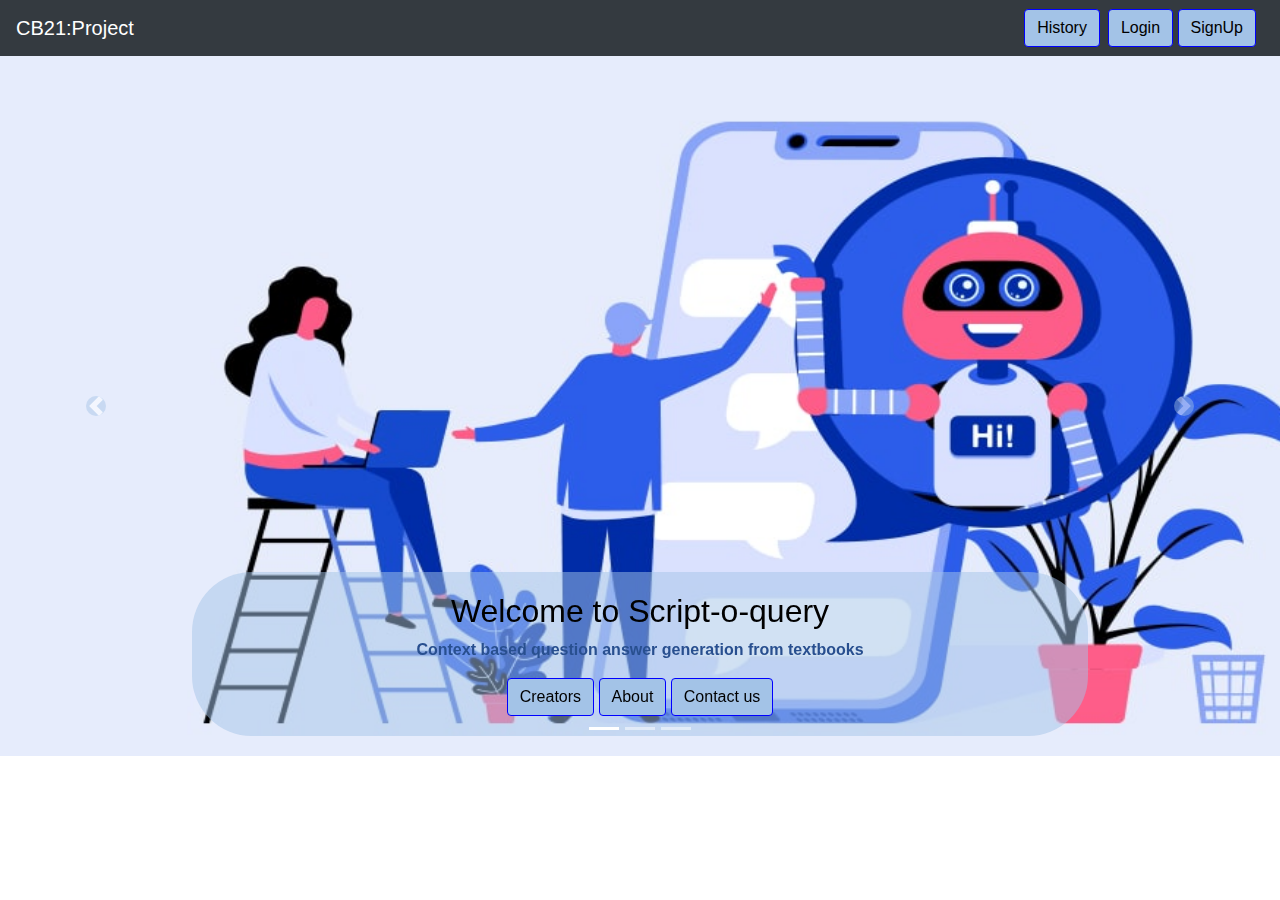
<file: templates/index.html>
<!doctype html>
<html lang="en">

<head>
    <!-- Required meta tags -->
    <meta charset="utf-8">
    <meta name="viewport" content="width=device-width, initial-scale=1, shrink-to-fit=no">
    <meta name="description" content="Welcome to iCoder. A blog for coding enthusiasts">
    
    <!-- Bootstrap CSS -->
    <link rel="stylesheet" href="https://stackpath.bootstrapcdn.com/bootstrap/4.4.1/css/bootstrap.min.css"
        integrity="sha384-Vkoo8x4CGsO3+Hhxv8T/Q5PaXtkKtu6ug5TOeNV6gBiFeWPGFN9MuhOf23Q9Ifjh" crossorigin="anonymous">
        <style>
            .carousel-caption 
            {
                background-color: rgb(163, 195, 231,0.5);
                border-radius: 60px;
            }
            .btn
            {
                color: black;
                border-color: blue;
                background-color: rgb(163, 195, 231);
            }
            .navbar-item
            {
                padding: 200px;
            }
            .carousel-control-prev-icon{
                border-radius:30px;
                background-color: rgb(163, 195, 231,0.9);
            }
            .carousel-control-next-icon{
                border-radius:30px;
                background-color: rgb(163, 195, 231,0.9);
            }
        </style>

    <title>CB21:Project</title>
</head>
<body>
    <nav class="navbar navbar-expand-lg navbar-dark bg-dark">
        <a class="navbar-brand" href="#">CB21:Project</a>
        <button class="navbar-toggler" type="button" data-toggle="collapse" data-target="#navbarSupportedContent"
            aria-controls="navbarSupportedContent" aria-expanded="false" aria-label="Toggle navigation">
            <span class="navbar-toggler-icon"></span>
        </button>

        <div class="collapse navbar-collapse" id="navbarSupportedContent">
            <ul class="navbar-nav mr-auto">
                
            </ul>
            <form class="form-inline my-2 my-lg-0">
                <!--<input class="form-control mr-sm-2" type="search" placeholder="Search" aria-label="Search">-->
                <button class="btn btn-outline-light my-2 my-sm-0" type="submit">History</button>
            </form>
            <div class="mx-2">
                <a href="login.html"><button class="btn btn-danger" data-toggle="modal" data-target="#loginModal">Login</button></a>
                <a href="signup.html"><button class="btn btn-danger" data-toggle="modal" data-target="#signupModal">SignUp</button></a>
            </div>
        </div>
    </nav>
    <div id="carouselExampleCaptions" class="carousel slide carousel-fade" data-ride="carousel">
        <ol class="carousel-indicators">
            <li data-target="#carouselExampleCaptions" data-slide-to="0" class="active"></li>
            <li data-target="#carouselExampleCaptions" data-slide-to="1"></li>
            <li data-target="#carouselExampleCaptions" data-slide-to="2"></li>
        </ol>
        <div class="carousel-inner" width="1300px">
            <div class="carousel-item active">
                <img src="../static/bott.jpg" height= "700px" width="1500px">
                <div class="carousel-caption">
                    <h2 style="color: black;">Welcome to Script-o-query</h2>
                    <p style="color: #284F8F"><b>Context based question answer generation from textbooks</b></p>
                    <a href="teamspage.html"><button class="btn btn-primary">Creators</button></a>
                    <a href="about.html"><button class="btn btn-primary">About</button></a>
                    <a href="contact.html"><button class="btn btn-primary">Contact us</button></a>
                </div>
            </div>
            <div class="carousel-item">
                <img class="rounded mx-auto d-block" src="../static/mcq.webp" height= "700px" width="1200px" margin-left="20px">
                <div class="carousel-caption d-none d-md-block">
                    <h2 style="color: black;">Multiple choice questions generation</h2>
                    <p style="color: #284F8F"><b>Huhh..guessing time</b></p>
                    
                    <button class="btn btn-primary">A, B, C or D</button>
                    
                </div>
            </div>
            <div class="carousel-item">
                <img class="rounded mx-auto d-block" src="../static/qna1.jpg" height= "700px" width="1200px">
                <div class="carousel-caption d-none d-md-block">
                    <h2 style="color: rgb(3, 3, 51);">Upload content</h2>
                    <p style="color: #284F8F"><b>Generate long/short answers in seconds</b></p>
                    
                    <button class="btn btn-primary">From Textbooks</button>
                    <button class="btn btn-primary">From PPTs</button>
                    
                </div>
            </div>
           <!-- <div class="carousel-item">
                <img src="../static/history.png" class="d-block w-100" alt="...">
                <div class="carousel-caption d-none d-md-block">
                    <h2 style="color: brown;">User History</h2>
                    <p>Track of QnA generated by user</p>
                    <button class="btn btn-primary">Coming soon</button>
                </div>
            </div>
        </div> -->
        <a class="carousel-control-prev" href="#carouselExampleCaptions" role="button" data-slide="prev">
            <span class="carousel-control-prev-icon" aria-hidden="true"></span>
            <span class="sr-only">Previous</span>
        </a>
        <a class="carousel-control-next" href="#carouselExampleCaptions" role="button" data-slide="next">
            <span class="carousel-control-next-icon" aria-hidden="true"></span>
            <span class="sr-only">Next</span>
        </a>
    </div>
    <script src="https://code.jquery.com/jquery-3.4.1.slim.min.js" integrity="sha384-J6qa4849blE2+poT4WnyKhv5vZF5SrPo0iEjwBvKU7imGFAV0wwj1yYfoRSJoZ+n"
    crossorigin="anonymous"></script>
    <script src="https://cdn.jsdelivr.net/npm/popper.js@1.16.0/dist/umd/popper.min.js"
    integrity="sha384-Q6E9RHvbIyZFJoft+2mJbHaEWldlvI9IOYy5n3zV9zzTtmI3UksdQRVvoxMfooAo"
    crossorigin="anonymous"></script>
    <script src="https://stackpath.bootstrapcdn.com/bootstrap/4.4.1/js/bootstrap.min.js"
    integrity="sha384-wfSDF2E50Y2D1uUdj0O3uMBJnjuUD4Ih7YwaYd1iqfktj0Uod8GCExl3Og8ifwB6"
    crossorigin="anonymous"></script>
</body>

</html>
</file>
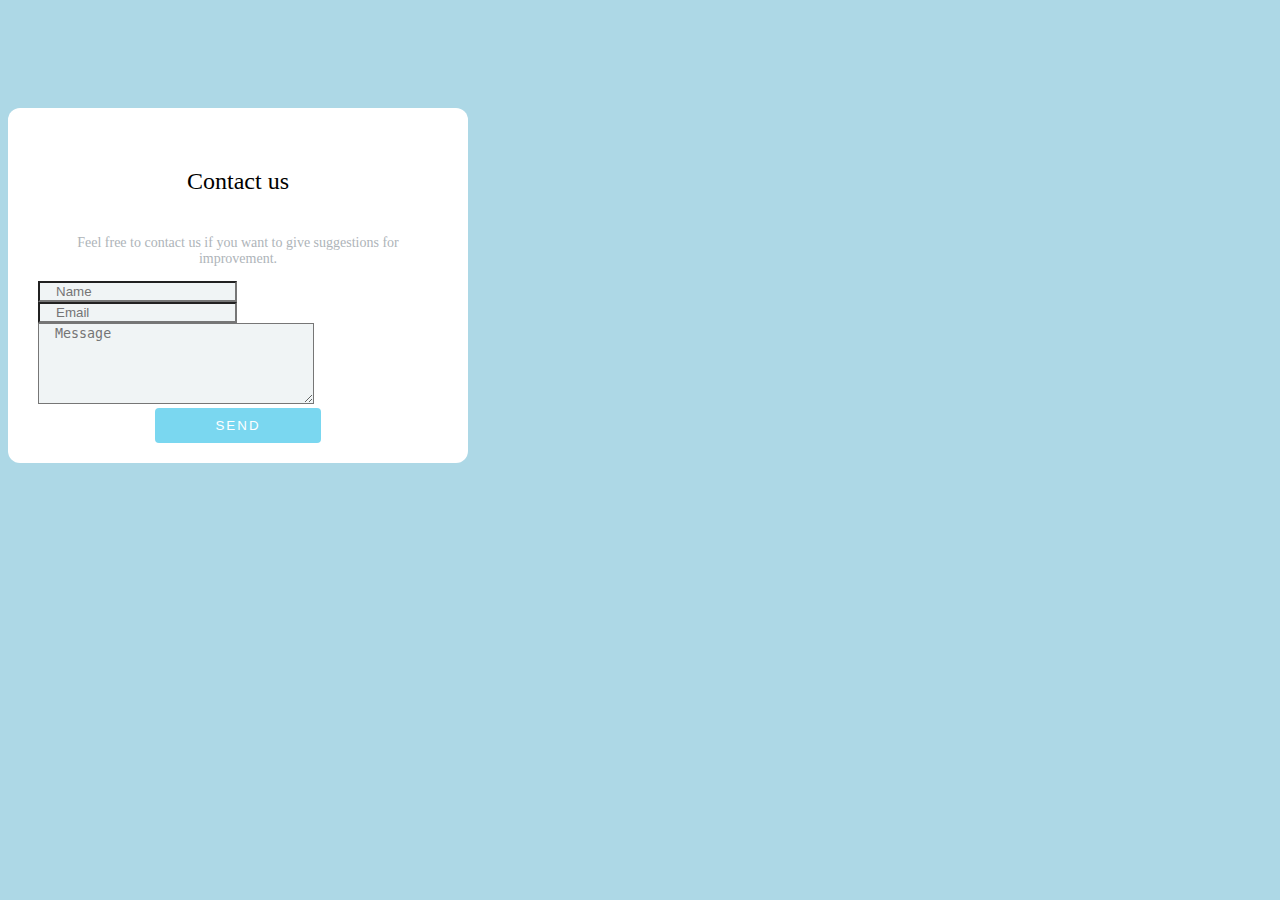
<file: templates/contact.html>
<!DOCTYPE html>
<html lang="en">
<head>
    <meta charset="UTF-8">
    <meta http-equiv="X-UA-Compatible" content="IE=edge">
    <meta name="viewport" content="width=device-width, initial-scale=1.0">
    <link href="https://cdn.jsdelivr.net/npm/bootstrap@5.1.3/dist/css/bootstrap.min.css" rel="stylesheet" integrity="sha384-1BmE4kWBq78iYhFldvKuhfTAU6auU8tT94WrHftjDbrCEXSU1oBoqyl2QvZ6jIW3" crossorigin="anonymous">
    <link rel="stylesheet" href="../static/contact_style.css">
    <title>Contact Us</title>
</head>
<body>
    <div>
        <div class="contact-form-wrapper d-flex justify-content-center">
          <form action="#" class="contact-form">
            <h5 class="title">Contact us</h5>
            <p class="description">Feel free to contact us if you want to give suggestions for improvement.
            </p>
            <div>
              <input type="text" class="form-control rounded border-white mb-3 form-input" id="name" placeholder="Name" required>
            </div>
            <div>
              <input type="email" class="form-control rounded border-white mb-3 form-input" placeholder="Email" required>
            </div>
            <div>
              <textarea id="message" class="form-control rounded border-white mb-3 form-text-area" rows="5" cols="30" placeholder="Message" required></textarea>
            </div>
            <div class="submit-button-wrapper">
              <input type="submit" value="Send">
            </div>
          </form>
        </div>
      </div>
</body>
</html>
</file>
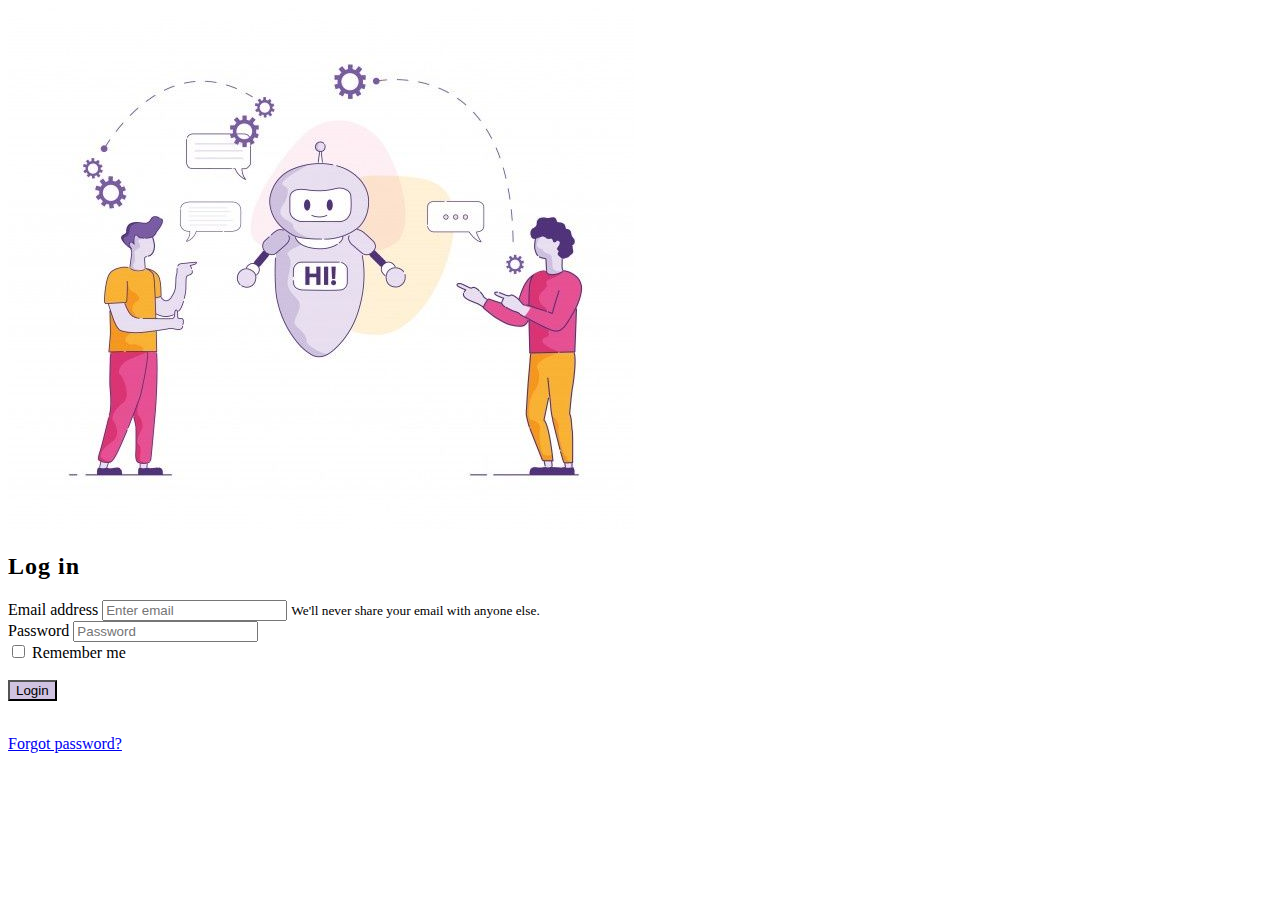
<file: templates/login.html>
<!DOCTYPE html>
<html lang="en">
<head>
    <meta charset="UTF-8">
    <meta http-equiv="X-UA-Compatible" content="IE=edge">
    <meta name="viewport" content="width=device-width, initial-scale=1.0">
    <title>Login</title>
    <!-- CSS only -->
<link href="https://cdn.jsdelivr.net/npm/bootstrap@5.1.3/dist/css/bootstrap.min.css" rel="stylesheet" integrity="sha384-1BmE4kWBq78iYhFldvKuhfTAU6auU8tT94WrHftjDbrCEXSU1oBoqyl2QvZ6jIW3" crossorigin="anonymous">
</head>
<body>
    <section class="vh-100">
        <div class="container py-5 h-100">
          <div class="row d-flex align-items-center justify-content-center h-100">
            <div class="col-md-8 col-lg-7 col-xl-6">
              <img src="../static/login.jpeg"  class="img-fluid" alt="Phone image">
            </div>
            <div class="col-md-7 col-lg-5 col-xl-5 offset-xl-1">
                <form style="width: auto">

                    <h2 style="letter-spacing: 1px;">Log in</h2>
                    <div class="form-outline mb-4">
                        <label for="exampleInputEmail1" class=" col-form-label col-form-label-lg">Email address</label>
                        <input type="email" class="form-control form-control-lg" id="exampleInputEmail1" aria-describedby="emailHelp" placeholder="Enter email">
                        <small id="emailHelp" class="form-text text-muted">We'll never share your email with anyone else.</small>
                      </div>
                      <div class="form-outline mb-4">
                        <label for="exampleInputPassword1" class="col-form-label col-form-label-lg">Password</label>
                        <input type="password" class="form-control form-control-lg" id="exampleInputPassword1" placeholder="Password">
                      </div>
                      <div class="form-check">
                        <input type="checkbox" class="form-check-input" id="exampleCheck1">
                        <label class="form-check-label" for="exampleCheck1">Remember me</label>
                      </div>
                      <br>
                      <button type="submit" class="btn btn-lg btn-block" style="background-color: #d0c3e1!important;">Login</button>
                     <br> <br>
                     <p class="medium mb-4 pb-lg-2"><a class="text-muted" href="#!" >Forgot password?</a></p>
                  </form>
            </div>
          </div>
        </div>
      </section>

</body>
</html>
</file>
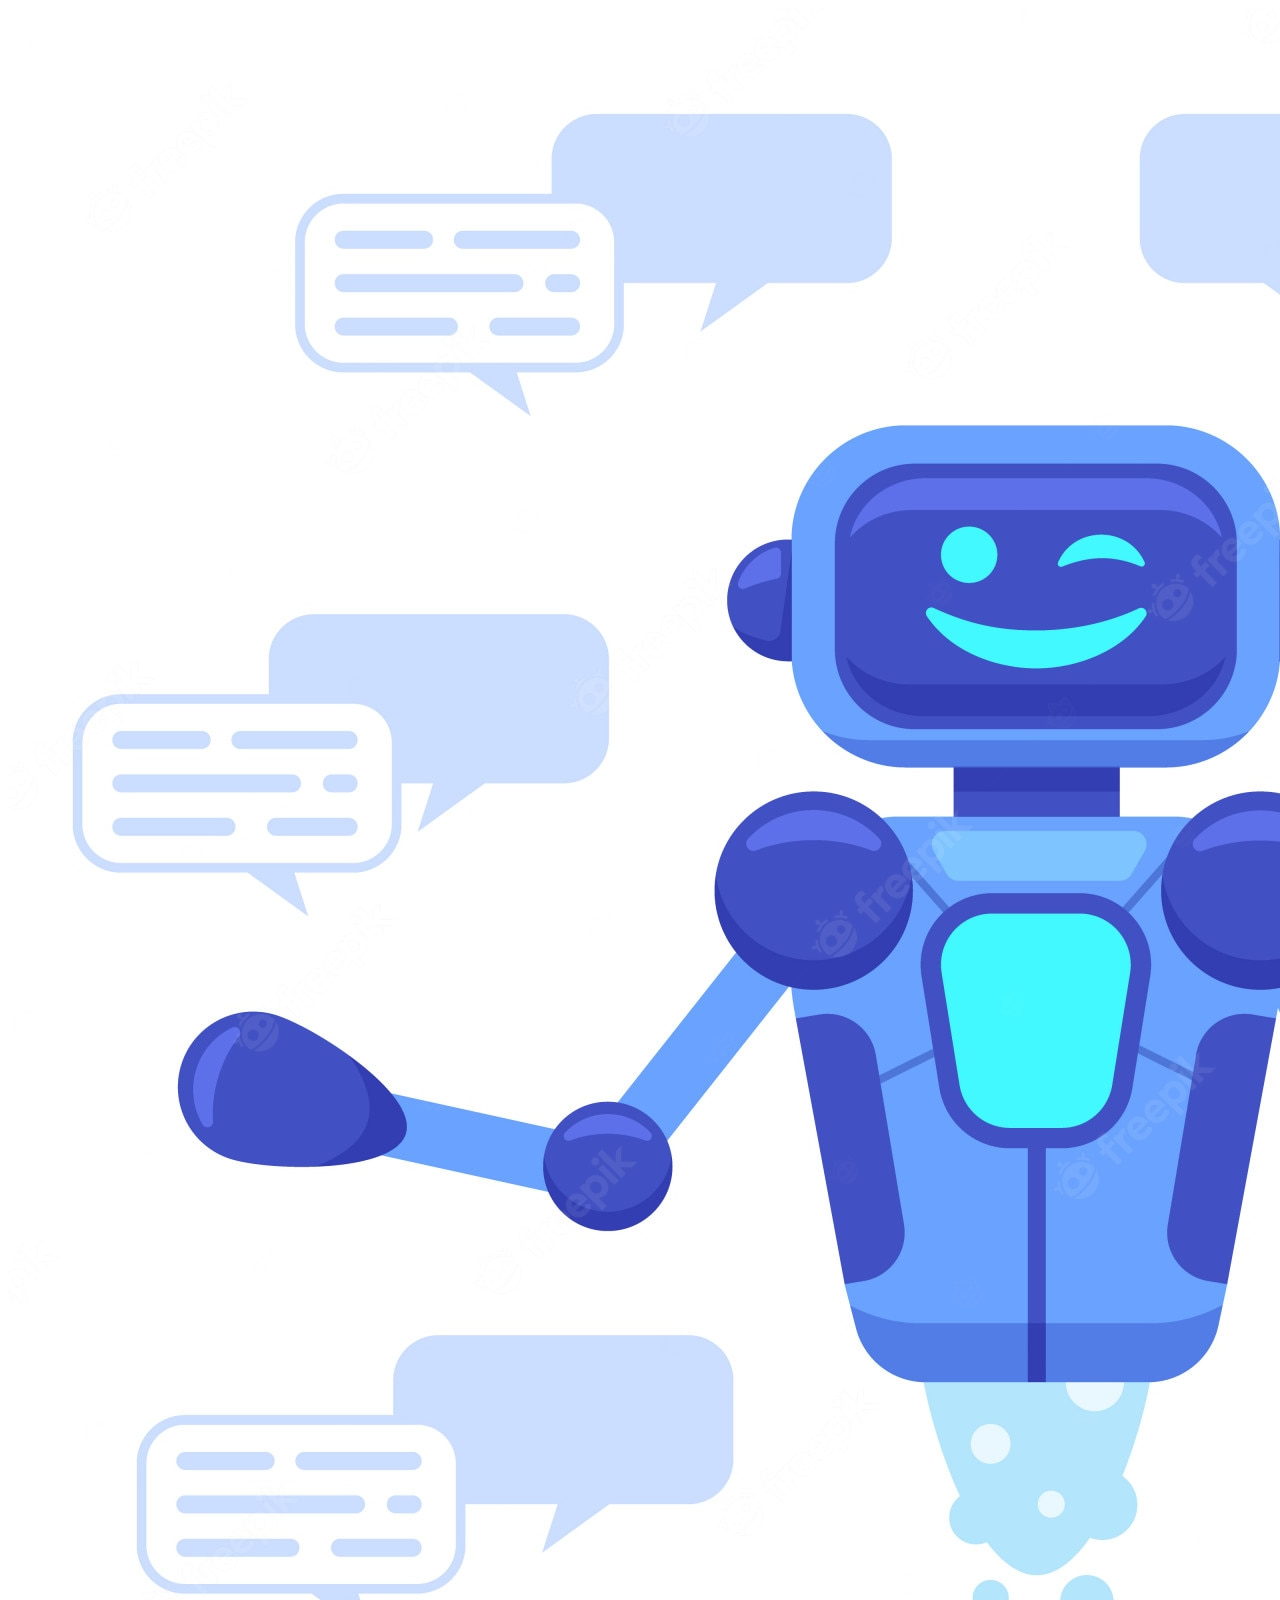
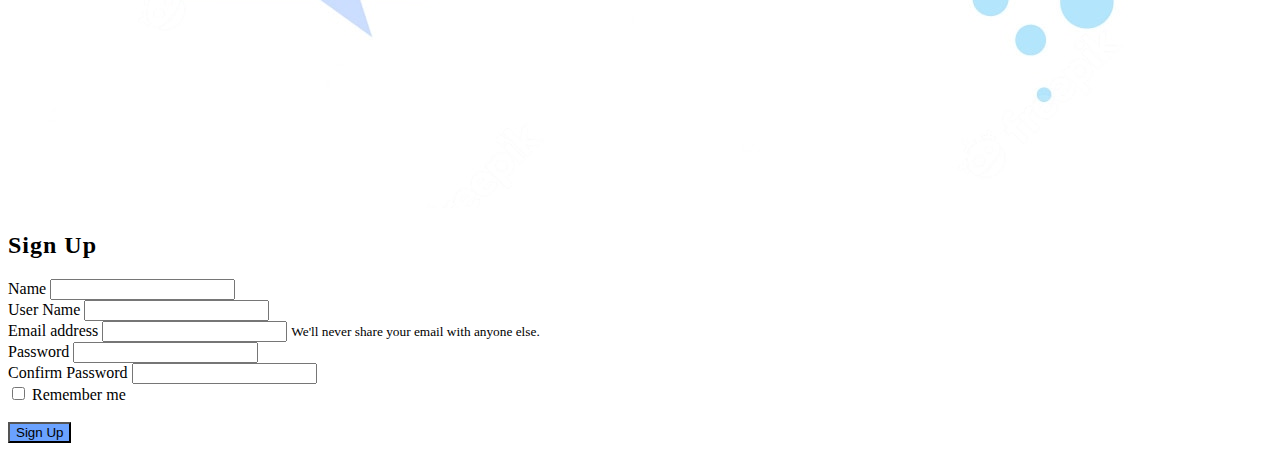
<file: templates/signup.html>
<!DOCTYPE html>
<html lang="en">
<head>
    <meta charset="UTF-8">
    <meta http-equiv="X-UA-Compatible" content="IE=edge">
    <meta name="viewport" content="width=device-width, initial-scale=1.0">
    <title>Sign In</title>
    <!-- CSS only -->
<link href="https://cdn.jsdelivr.net/npm/bootstrap@5.1.3/dist/css/bootstrap.min.css" rel="stylesheet" integrity="sha384-1BmE4kWBq78iYhFldvKuhfTAU6auU8tT94WrHftjDbrCEXSU1oBoqyl2QvZ6jIW3" crossorigin="anonymous">
</head>
<body>
    <section class="vh-100">
        <div class="container py-5 h-100">
          <div class="row d-flex align-items-center justify-content-center h-100">
            <div class="col-md-8 col-lg-7 col-xl-6">
              <img src="../static/signin.jpeg"  class="img-fluid" alt="Phone image">
            </div>
            <div class="col-md-7 col-lg-5 col-xl-5 offset-xl-1">
                <form style="width: auto">

                    <h2 style="letter-spacing: 1px;">Sign Up</h2>
                    <div class="form-outline mb-4">
                        <label for="exampleInputPassword1" class="col-form-label col-form-label-lg">Name</label>
                        <input class="form-control form-control-lg" id="exampleInputPassword1" placeholder="">
                      </div>
                      <div class="form-outline mb-4">
                        <label for="exampleInputPassword1" class="col-form-label col-form-label-lg">User Name</label>
                        <input class="form-control form-control-lg" id="exampleInputPassword1" placeholder="">
                      </div>
                    <div class="form-outline mb-4">
                        <label for="exampleInputEmail1" class=" col-form-label col-form-label-lg">Email address</label>
                        <input type="email" class="form-control form-control-lg" id="exampleInputEmail1" aria-describedby="emailHelp" placeholder="">
                        <small id="emailHelp" class="form-text text-muted">We'll never share your email with anyone else.</small>
                      </div>
                      <div class="form-outline mb-4">
                        <label for="exampleInputPassword1" class="col-form-label col-form-label-lg">Password</label>
                        <input type="password" class="form-control form-control-lg" id="exampleInputPassword1" placeholder="">
                      </div>
                      <div class="form-outline mb-4">
                        <label for="exampleInputPassword1" class="col-form-label col-form-label-lg">Confirm Password</label>
                        <input type="password" class="form-control form-control-lg" id="exampleInputPassword1" placeholder="">
                      </div>
                      <div class="form-check">
                        <input type="checkbox" class="form-check-input" id="exampleCheck1">
                        <label class="form-check-label" for="exampleCheck1">Remember me</label>
                      </div>
                      <br>
                      <button type="submit" class="btn btn-lg btn-block" style="background-color: #6aa2ff!important;">Sign Up</button>
                     <br> <br>
                  </form>
            </div>
          </div>
        </div>
      </section>

</body>
</html>
</file>
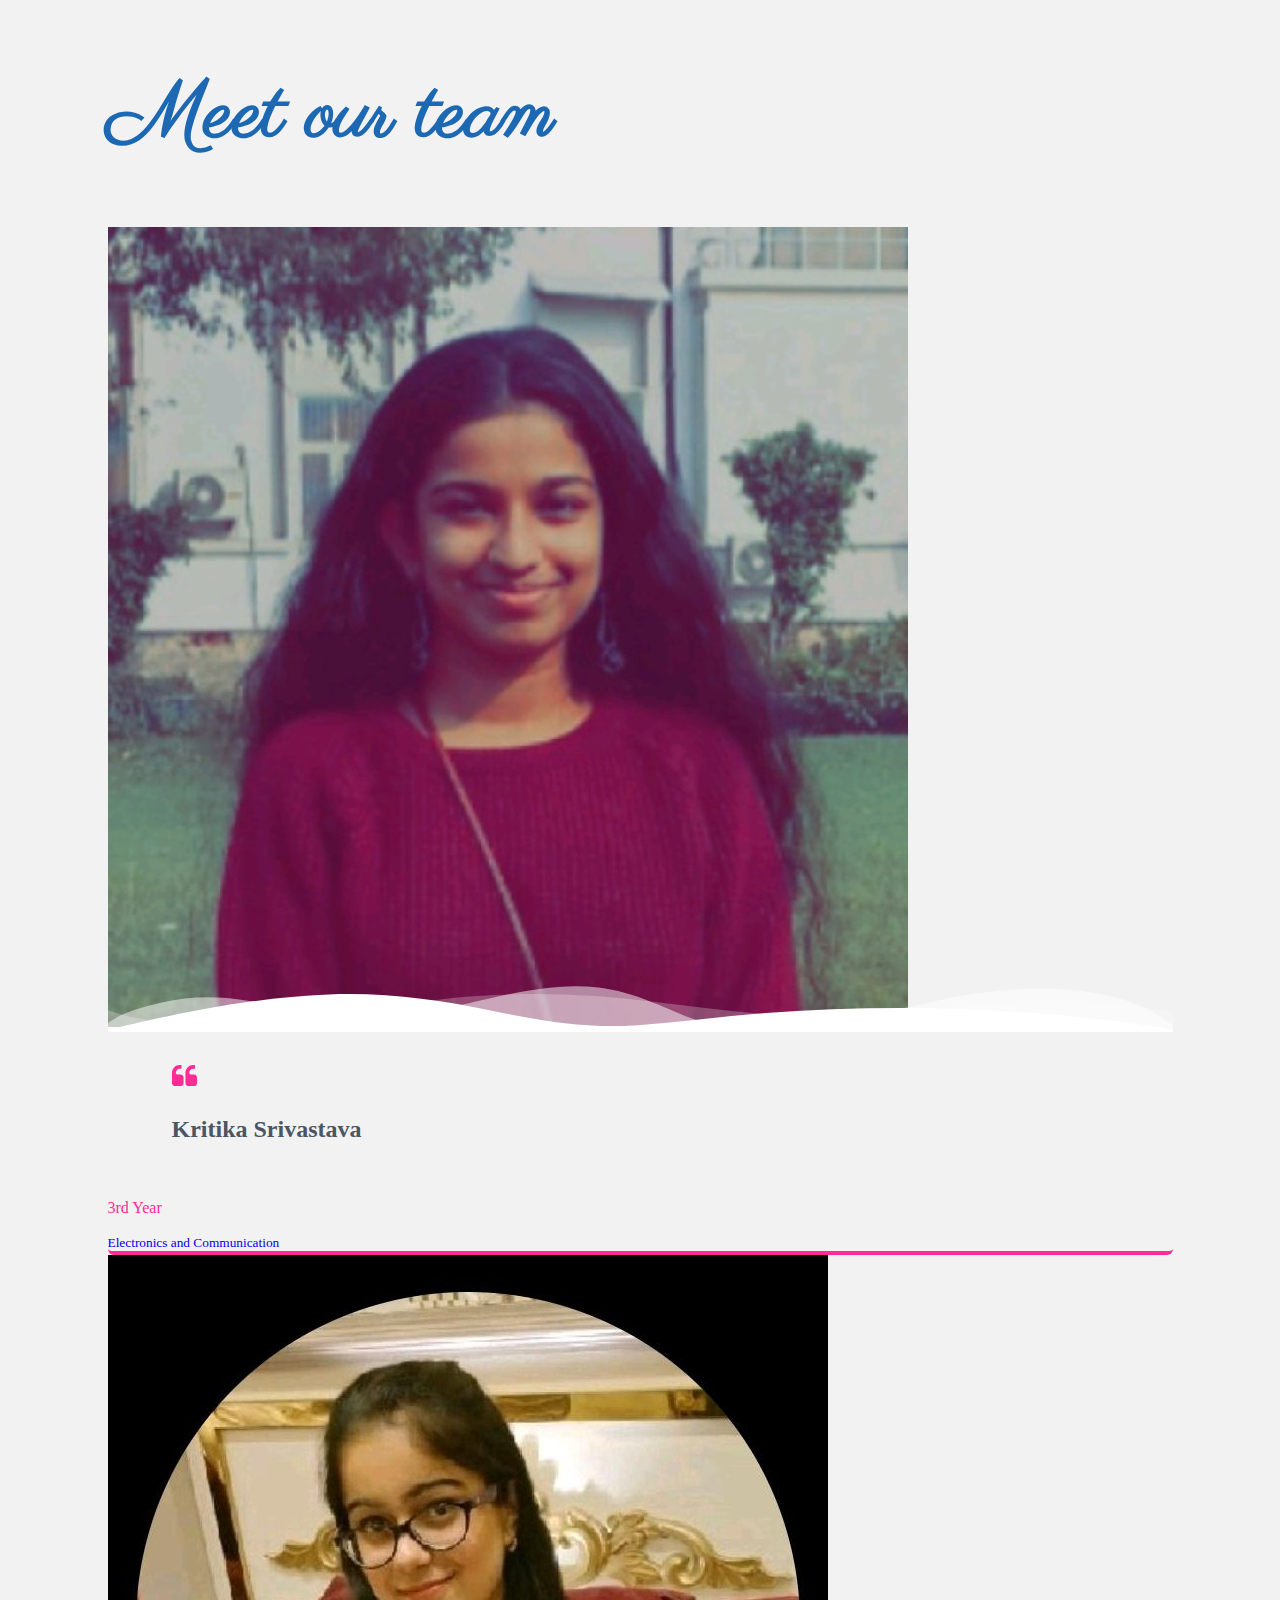
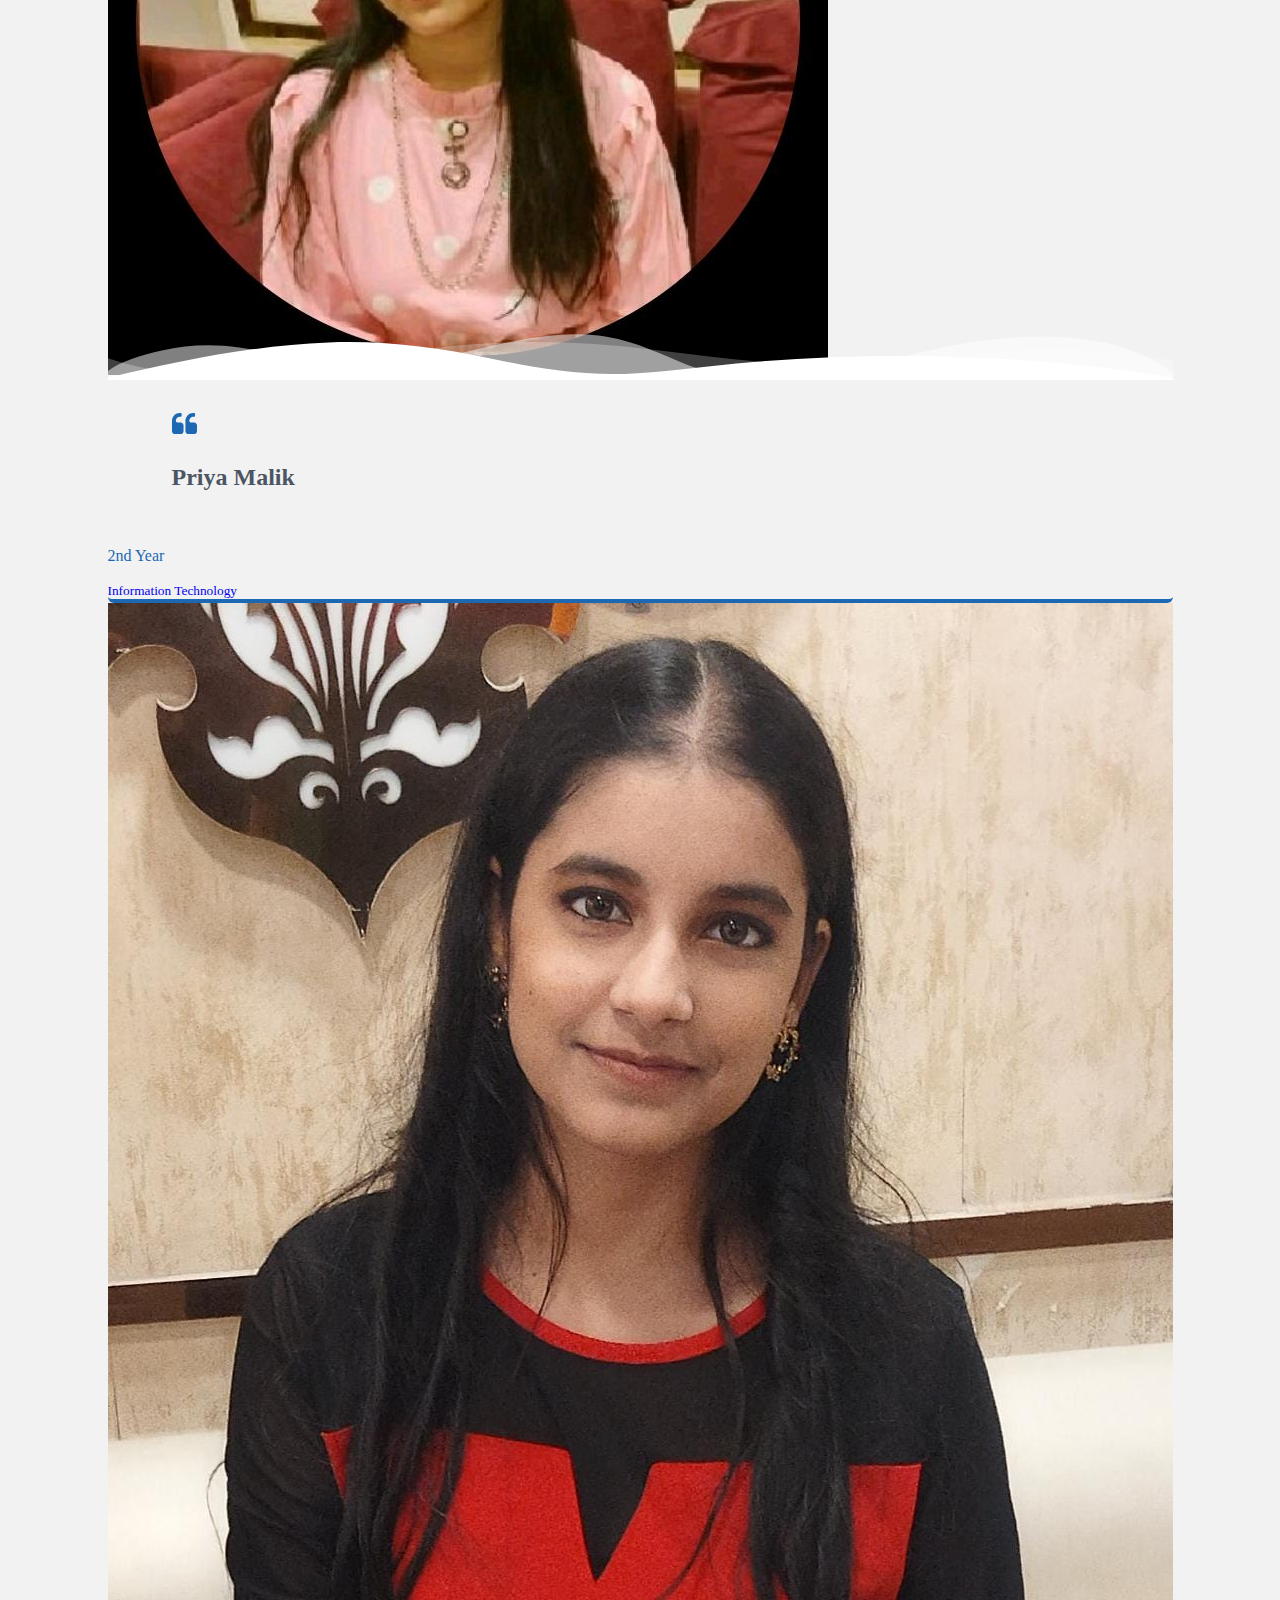
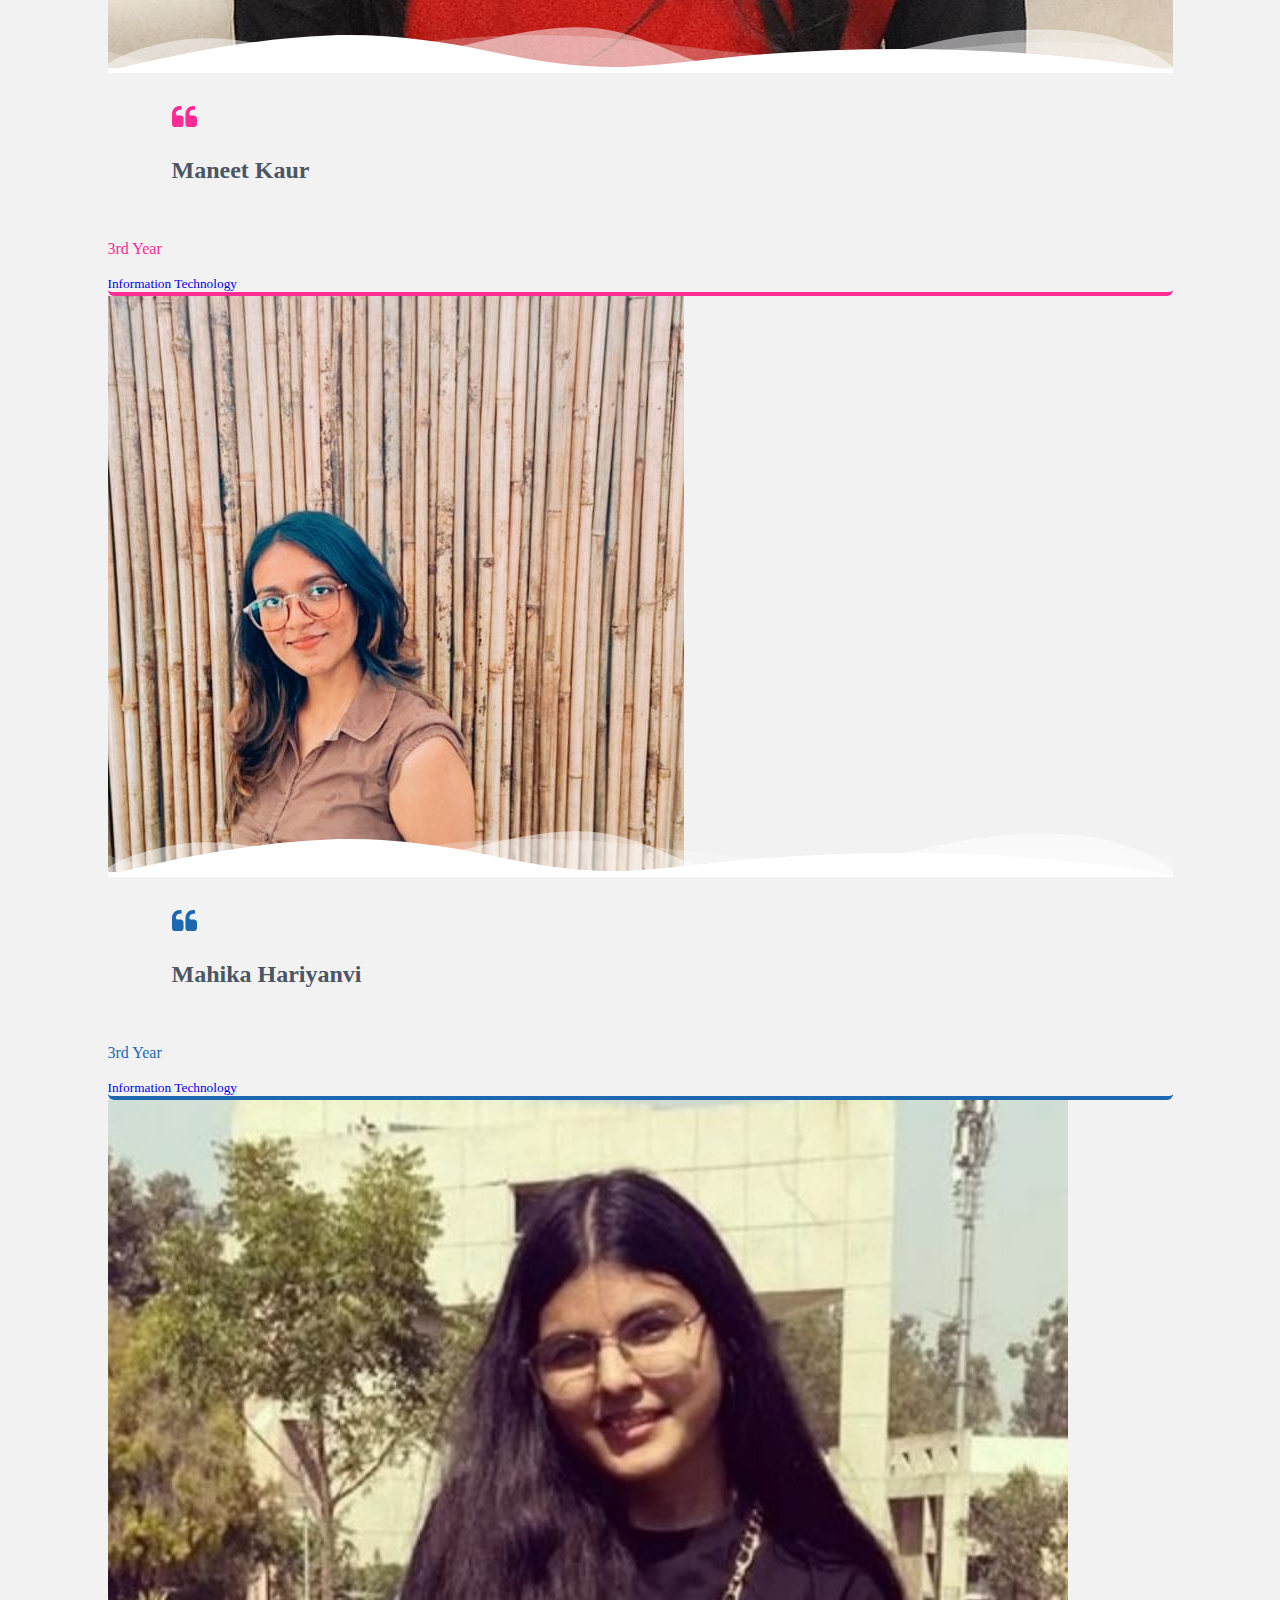
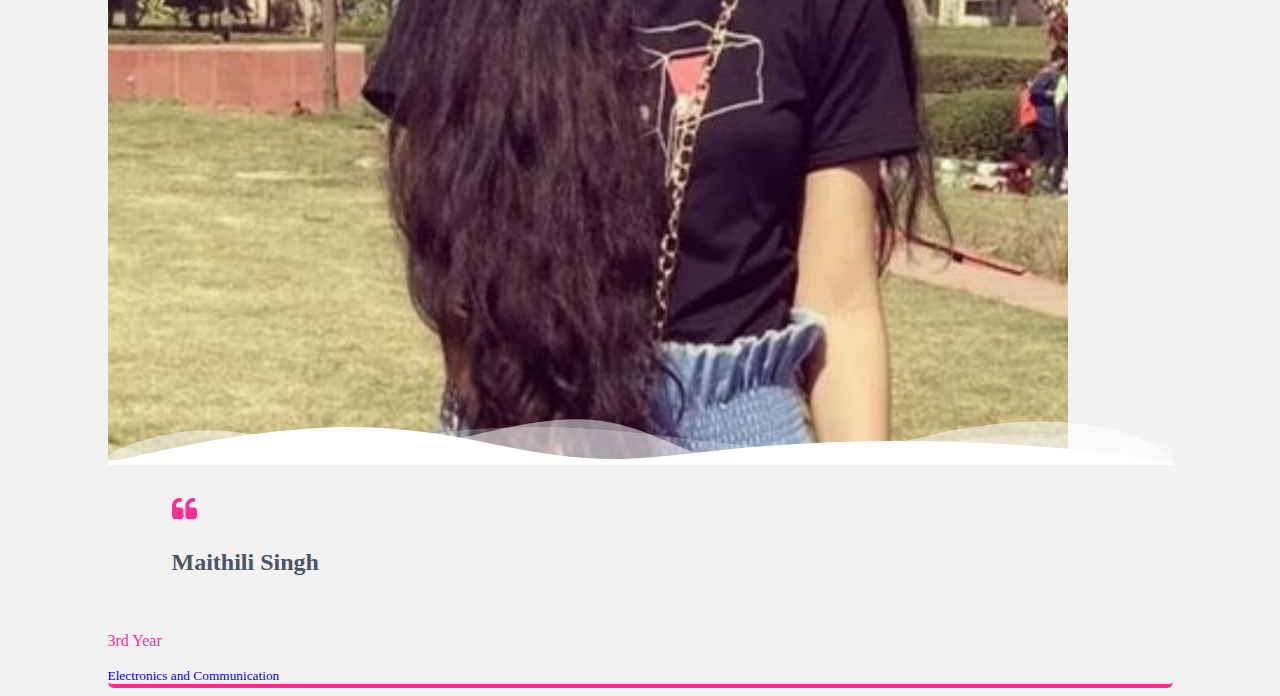
<file: templates/teamspage.html>
<!DOCTYPE html>
<html lang="en">
  <head>
    <meta charset="UTF-8" />
    <meta http-equiv="X-UA-Compatible" content="IE=edge" />
    <meta name="viewport" content="width=device-width, initial-scale=1.0" />
    <!-- CSS only -->
    <link
      href="https://cdn.jsdelivr.net/npm/bootstrap@5.2.0/dist/css/bootstrap.min.css"
      rel="stylesheet"
      integrity="sha384-gH2yIJqKdNHPEq0n4Mqa/HGKIhSkIHeL5AyhkYV8i59U5AR6csBvApHHNl/vI1Bx"
      crossorigin="anonymous"
    />
    <title>Home Page</title>
    <link rel="stylesheet" href="../static/teamspage.css" />
  </head>
  <body>
    <div class="container py-5">
      <div class="row text-center">
        <div class="col-lg-12">
          <h1>Meet our team</h1>
          <p
            class="lead font-weight-normal mt-4"
            style="color: #111827; margin-bottom: 3.5em"
          >
            
          </p>
        </div>
      </div>
      <div class="row row-cols-1 row-cols-md-3 g-4">
        <a href="https://www.linkedin.com/in/kritika-srivastava-2a5910203/">
          <div class="col">
            <div
              class="card card-pink h-100 overflow-hidden shadow bg-white border-0 px-0"
            >
              <div class="card-shape">
                <img src="../static/Kritika.jpeg" class="card-img-top" alt="Jane" />
                <div class="custom-shape-divider-bottom-1634717805">
                  <svg
                    data-name="Layer 1"
                    xmlns="http://www.w3.org/2000/svg"
                    viewBox="0 0 1200 120"
                    preserveAspectRatio="none"
                  >
                    <path
                      d="M0,0V46.29c47.79,22.2,103.59,32.17,158,28,70.36-5.37,136.33-33.31,206.8-37.5C438.64,32.43,512.34,53.67,583,72.05c69.27,18,138.3,24.88,209.4,13.08,36.15-6,69.85-17.84,104.45-29.34C989.49,25,1113-14.29,1200,52.47V0Z"
                      opacity=".25"
                      class="shape-fill"
                    ></path>
                    <path
                      d="M0,0V15.81C13,36.92,27.64,56.86,47.69,72.05,99.41,111.27,165,111,224.58,91.58c31.15-10.15,60.09-26.07,89.67-39.8,40.92-19,84.73-46,130.83-49.67,36.26-2.85,70.9,9.42,98.6,31.56,31.77,25.39,62.32,62,103.63,73,40.44,10.79,81.35-6.69,119.13-24.28s75.16-39,116.92-43.05c59.73-5.85,113.28,22.88,168.9,38.84,30.2,8.66,59,6.17,87.09-7.5,22.43-10.89,48-26.93,60.65-49.24V0Z"
                      opacity=".5"
                      class="shape-fill"
                    ></path>
                    <path
                      d="M0,0V5.63C149.93,59,314.09,71.32,475.83,42.57c43-7.64,84.23-20.12,127.61-26.46,59-8.63,112.48,12.24,165.56,35.4C827.93,77.22,886,95.24,951.2,90c86.53-7,172.46-45.71,248.8-84.81V0Z"
                      class="shape-fill"
                    ></path>
                  </svg>
                </div>
              </div>
              <div class="card-body">
                <blockquote>
                  <svg
                    xmlns="http://www.w3.org/2000/svg"
                    viewBox="0 0 475.082 475.081"
                    x="0px"
                    y="0px"
                    width="25px"
                    height="25px"
                    xmlns:xml="http://www.w3.org/XML/1998/namespace"
                    xml:space="preserve"
                    version="1.1"
                  >
                    <g>
                      <g>
                        <path
                          d="M 164.45 219.27 h -63.954 c -7.614 0 -14.087 -2.664 -19.417 -7.994 c -5.327 -5.33 -7.994 -11.801 -7.994 -19.417 v -9.132 c 0 -20.177 7.139 -37.401 21.416 -51.678 c 14.276 -14.272 31.503 -21.411 51.678 -21.411 h 18.271 c 4.948 0 9.229 -1.809 12.847 -5.424 c 3.616 -3.617 5.424 -7.898 5.424 -12.847 V 54.819 c 0 -4.948 -1.809 -9.233 -5.424 -12.85 c -3.617 -3.612 -7.898 -5.424 -12.847 -5.424 h -18.271 c -19.797 0 -38.684 3.858 -56.673 11.563 c -17.987 7.71 -33.545 18.132 -46.68 31.267 c -13.134 13.129 -23.553 28.688 -31.262 46.677 C 3.855 144.039 0 162.931 0 182.726 v 200.991 c 0 15.235 5.327 28.171 15.986 38.834 c 10.66 10.657 23.606 15.985 38.832 15.985 h 109.639 c 15.225 0 28.167 -5.328 38.828 -15.985 c 10.657 -10.663 15.987 -23.599 15.987 -38.834 V 274.088 c 0 -15.232 -5.33 -28.168 -15.994 -38.832 C 192.622 224.6 179.675 219.27 164.45 219.27 Z"
                        />
                        <path
                          d="M 459.103 235.256 c -10.656 -10.656 -23.599 -15.986 -38.828 -15.986 h -63.953 c -7.61 0 -14.089 -2.664 -19.41 -7.994 c -5.332 -5.33 -7.994 -11.801 -7.994 -19.417 v -9.132 c 0 -20.177 7.139 -37.401 21.409 -51.678 c 14.271 -14.272 31.497 -21.411 51.682 -21.411 h 18.267 c 4.949 0 9.233 -1.809 12.848 -5.424 c 3.613 -3.617 5.428 -7.898 5.428 -12.847 V 54.819 c 0 -4.948 -1.814 -9.233 -5.428 -12.85 c -3.614 -3.612 -7.898 -5.424 -12.848 -5.424 h -18.267 c -19.808 0 -38.691 3.858 -56.685 11.563 c -17.984 7.71 -33.537 18.132 -46.672 31.267 c -13.135 13.129 -23.559 28.688 -31.265 46.677 c -7.707 17.987 -11.567 36.879 -11.567 56.674 v 200.991 c 0 15.235 5.332 28.171 15.988 38.834 c 10.657 10.657 23.6 15.985 38.828 15.985 h 109.633 c 15.229 0 28.171 -5.328 38.827 -15.985 c 10.664 -10.663 15.985 -23.599 15.985 -38.834 V 274.088 C 475.082 258.855 469.76 245.92 459.103 235.256 Z"
                        />
                      </g>
                    </g>
                  </svg>
                  <p class="font-italic mt-2 mb-6 member">
                    <strong>Kritika Srivastava</strong>
                  </p>
                </blockquote>
              </div>
              <div class="card-footer">
                <p class="mb-0 font-weight-bolder" style="color: #ff2c95">
                  3rd Year
                </p>
                <small class="text-muted">Electronics and Communication</small>
              </div>
            </div>
          </div>
        </a>
        <a href="https://www.linkedin.com/in/priya-malik-558984165/">
          <div class="col">
            <div
              class="card card-blue h-100 overflow-hidden shadow bg-white border-0 px-0"
            >
              <div class="card-shape">
                <img src="../static/Priya.jpeg" class="card-img-top" alt="Thomas" />
                <div class="custom-shape-divider-bottom-1634717805">
                  <svg
                    data-name="Layer 1"
                    xmlns="http://www.w3.org/2000/svg"
                    viewBox="0 0 1200 120"
                    preserveAspectRatio="none"
                  >
                    <path
                      d="M0,0V46.29c47.79,22.2,103.59,32.17,158,28,70.36-5.37,136.33-33.31,206.8-37.5C438.64,32.43,512.34,53.67,583,72.05c69.27,18,138.3,24.88,209.4,13.08,36.15-6,69.85-17.84,104.45-29.34C989.49,25,1113-14.29,1200,52.47V0Z"
                      opacity=".25"
                      class="shape-fill"
                    ></path>
                    <path
                      d="M0,0V15.81C13,36.92,27.64,56.86,47.69,72.05,99.41,111.27,165,111,224.58,91.58c31.15-10.15,60.09-26.07,89.67-39.8,40.92-19,84.73-46,130.83-49.67,36.26-2.85,70.9,9.42,98.6,31.56,31.77,25.39,62.32,62,103.63,73,40.44,10.79,81.35-6.69,119.13-24.28s75.16-39,116.92-43.05c59.73-5.85,113.28,22.88,168.9,38.84,30.2,8.66,59,6.17,87.09-7.5,22.43-10.89,48-26.93,60.65-49.24V0Z"
                      opacity=".5"
                      class="shape-fill"
                    ></path>
                    <path
                      d="M0,0V5.63C149.93,59,314.09,71.32,475.83,42.57c43-7.64,84.23-20.12,127.61-26.46,59-8.63,112.48,12.24,165.56,35.4C827.93,77.22,886,95.24,951.2,90c86.53-7,172.46-45.71,248.8-84.81V0Z"
                      class="shape-fill"
                    ></path>
                  </svg>
                </div>
              </div>
              <div class="card-body">
                <blockquote>
                  <svg
                    xmlns="http://www.w3.org/2000/svg"
                    viewBox="0 0 475.082 475.081"
                    x="0px"
                    y="0px"
                    width="25px"
                    height="25px"
                    xmlns:xml="http://www.w3.org/XML/1998/namespace"
                    xml:space="preserve"
                    version="1.1"
                  >
                    <g>
                      <g>
                        <path
                          d="M 164.45 219.27 h -63.954 c -7.614 0 -14.087 -2.664 -19.417 -7.994 c -5.327 -5.33 -7.994 -11.801 -7.994 -19.417 v -9.132 c 0 -20.177 7.139 -37.401 21.416 -51.678 c 14.276 -14.272 31.503 -21.411 51.678 -21.411 h 18.271 c 4.948 0 9.229 -1.809 12.847 -5.424 c 3.616 -3.617 5.424 -7.898 5.424 -12.847 V 54.819 c 0 -4.948 -1.809 -9.233 -5.424 -12.85 c -3.617 -3.612 -7.898 -5.424 -12.847 -5.424 h -18.271 c -19.797 0 -38.684 3.858 -56.673 11.563 c -17.987 7.71 -33.545 18.132 -46.68 31.267 c -13.134 13.129 -23.553 28.688 -31.262 46.677 C 3.855 144.039 0 162.931 0 182.726 v 200.991 c 0 15.235 5.327 28.171 15.986 38.834 c 10.66 10.657 23.606 15.985 38.832 15.985 h 109.639 c 15.225 0 28.167 -5.328 38.828 -15.985 c 10.657 -10.663 15.987 -23.599 15.987 -38.834 V 274.088 c 0 -15.232 -5.33 -28.168 -15.994 -38.832 C 192.622 224.6 179.675 219.27 164.45 219.27 Z"
                        />
                        <path
                          d="M 459.103 235.256 c -10.656 -10.656 -23.599 -15.986 -38.828 -15.986 h -63.953 c -7.61 0 -14.089 -2.664 -19.41 -7.994 c -5.332 -5.33 -7.994 -11.801 -7.994 -19.417 v -9.132 c 0 -20.177 7.139 -37.401 21.409 -51.678 c 14.271 -14.272 31.497 -21.411 51.682 -21.411 h 18.267 c 4.949 0 9.233 -1.809 12.848 -5.424 c 3.613 -3.617 5.428 -7.898 5.428 -12.847 V 54.819 c 0 -4.948 -1.814 -9.233 -5.428 -12.85 c -3.614 -3.612 -7.898 -5.424 -12.848 -5.424 h -18.267 c -19.808 0 -38.691 3.858 -56.685 11.563 c -17.984 7.71 -33.537 18.132 -46.672 31.267 c -13.135 13.129 -23.559 28.688 -31.265 46.677 c -7.707 17.987 -11.567 36.879 -11.567 56.674 v 200.991 c 0 15.235 5.332 28.171 15.988 38.834 c 10.657 10.657 23.6 15.985 38.828 15.985 h 109.633 c 15.229 0 28.171 -5.328 38.827 -15.985 c 10.664 -10.663 15.985 -23.599 15.985 -38.834 V 274.088 C 475.082 258.855 469.76 245.92 459.103 235.256 Z"
                        />
                      </g>
                    </g>
                  </svg>
                  <p class="font-italic mt-2 mb-6 member">
                   <strong>Priya Malik</strong>
                  </p>
                </blockquote>
              </div>
              <div class="card-footer">
                <p class="mb-0 font-weight-bolder">2nd Year</p>
                <small class="text-muted">Information Technology</small>
              </div>
            </div>
          </div>
        </a>
        <a href="https://www.linkedin.com/in/maneet-kaur-0813391b8">
          <div class="col">
            <div
              class="card card-pink h-100 overflow-hidden shadow bg-white border-0 px-0"
            >
              <div class="card-shape">
                <img src="../static/Maneet.jpeg" class="card-img-top" alt="Jasmine" />
                <div class="custom-shape-divider-bottom-1634717805">
                  <svg
                    data-name="Layer 1"
                    xmlns="http://www.w3.org/2000/svg"
                    viewBox="0 0 1200 120"
                    preserveAspectRatio="none"
                  >
                    <path
                      d="M0,0V46.29c47.79,22.2,103.59,32.17,158,28,70.36-5.37,136.33-33.31,206.8-37.5C438.64,32.43,512.34,53.67,583,72.05c69.27,18,138.3,24.88,209.4,13.08,36.15-6,69.85-17.84,104.45-29.34C989.49,25,1113-14.29,1200,52.47V0Z"
                      opacity=".25"
                      class="shape-fill"
                    ></path>
                    <path
                      d="M0,0V15.81C13,36.92,27.64,56.86,47.69,72.05,99.41,111.27,165,111,224.58,91.58c31.15-10.15,60.09-26.07,89.67-39.8,40.92-19,84.73-46,130.83-49.67,36.26-2.85,70.9,9.42,98.6,31.56,31.77,25.39,62.32,62,103.63,73,40.44,10.79,81.35-6.69,119.13-24.28s75.16-39,116.92-43.05c59.73-5.85,113.28,22.88,168.9,38.84,30.2,8.66,59,6.17,87.09-7.5,22.43-10.89,48-26.93,60.65-49.24V0Z"
                      opacity=".5"
                      class="shape-fill"
                    ></path>
                    <path
                      d="M0,0V5.63C149.93,59,314.09,71.32,475.83,42.57c43-7.64,84.23-20.12,127.61-26.46,59-8.63,112.48,12.24,165.56,35.4C827.93,77.22,886,95.24,951.2,90c86.53-7,172.46-45.71,248.8-84.81V0Z"
                      class="shape-fill"
                    ></path>
                  </svg>
                </div>
              </div>

              <div class="card-body">
                <blockquote>
                  <svg
                    xmlns="http://www.w3.org/2000/svg"
                    viewBox="0 0 475.082 475.081"
                    x="0px"
                    y="0px"
                    width="25px"
                    height="25px"
                    xmlns:xml="http://www.w3.org/XML/1998/namespace"
                    xml:space="preserve"
                    version="1.1"
                  >
                    <g>
                      <g>
                        <path
                          d="M 164.45 219.27 h -63.954 c -7.614 0 -14.087 -2.664 -19.417 -7.994 c -5.327 -5.33 -7.994 -11.801 -7.994 -19.417 v -9.132 c 0 -20.177 7.139 -37.401 21.416 -51.678 c 14.276 -14.272 31.503 -21.411 51.678 -21.411 h 18.271 c 4.948 0 9.229 -1.809 12.847 -5.424 c 3.616 -3.617 5.424 -7.898 5.424 -12.847 V 54.819 c 0 -4.948 -1.809 -9.233 -5.424 -12.85 c -3.617 -3.612 -7.898 -5.424 -12.847 -5.424 h -18.271 c -19.797 0 -38.684 3.858 -56.673 11.563 c -17.987 7.71 -33.545 18.132 -46.68 31.267 c -13.134 13.129 -23.553 28.688 -31.262 46.677 C 3.855 144.039 0 162.931 0 182.726 v 200.991 c 0 15.235 5.327 28.171 15.986 38.834 c 10.66 10.657 23.606 15.985 38.832 15.985 h 109.639 c 15.225 0 28.167 -5.328 38.828 -15.985 c 10.657 -10.663 15.987 -23.599 15.987 -38.834 V 274.088 c 0 -15.232 -5.33 -28.168 -15.994 -38.832 C 192.622 224.6 179.675 219.27 164.45 219.27 Z"
                        />
                        <path
                          d="M 459.103 235.256 c -10.656 -10.656 -23.599 -15.986 -38.828 -15.986 h -63.953 c -7.61 0 -14.089 -2.664 -19.41 -7.994 c -5.332 -5.33 -7.994 -11.801 -7.994 -19.417 v -9.132 c 0 -20.177 7.139 -37.401 21.409 -51.678 c 14.271 -14.272 31.497 -21.411 51.682 -21.411 h 18.267 c 4.949 0 9.233 -1.809 12.848 -5.424 c 3.613 -3.617 5.428 -7.898 5.428 -12.847 V 54.819 c 0 -4.948 -1.814 -9.233 -5.428 -12.85 c -3.614 -3.612 -7.898 -5.424 -12.848 -5.424 h -18.267 c -19.808 0 -38.691 3.858 -56.685 11.563 c -17.984 7.71 -33.537 18.132 -46.672 31.267 c -13.135 13.129 -23.559 28.688 -31.265 46.677 c -7.707 17.987 -11.567 36.879 -11.567 56.674 v 200.991 c 0 15.235 5.332 28.171 15.988 38.834 c 10.657 10.657 23.6 15.985 38.828 15.985 h 109.633 c 15.229 0 28.171 -5.328 38.827 -15.985 c 10.664 -10.663 15.985 -23.599 15.985 -38.834 V 274.088 C 475.082 258.855 469.76 245.92 459.103 235.256 Z"
                        />
                      </g>
                    </g>
                  </svg>
                  <p class="font-italic mt-2 mb-6 member">
                   <strong>Maneet Kaur</strong>
                  </p>
                </blockquote>
              </div>
              <div class="card-footer">
                <p class="mb-0 font-weight-bolder">3rd Year</p>
                <small class="text-muted">Information Technology</small>
              </div>
            </div>
          </div>
        </a>
      </div>
      <div class="row row-cols-1 row-cols-md-3 g-4 mt-1">
        <div class="col">
          <a href="http://linkedin.com/in/mahikaharyanvi777">
            <div
              class="card card-blue h-100 overflow-hidden shadow bg-white border-0 px-0"
            >
              <div class="card-shape">
                <img src="../static/Mahika.jpeg" class="card-img-top" alt="Dave" />
                <div class="custom-shape-divider-bottom-1634717805">
                  <svg
                    data-name="Layer 1"
                    xmlns="http://www.w3.org/2000/svg"
                    viewBox="0 0 1200 120"
                    preserveAspectRatio="none"
                  >
                    <path
                      d="M0,0V46.29c47.79,22.2,103.59,32.17,158,28,70.36-5.37,136.33-33.31,206.8-37.5C438.64,32.43,512.34,53.67,583,72.05c69.27,18,138.3,24.88,209.4,13.08,36.15-6,69.85-17.84,104.45-29.34C989.49,25,1113-14.29,1200,52.47V0Z"
                      opacity=".25"
                      class="shape-fill"
                    ></path>
                    <path
                      d="M0,0V15.81C13,36.92,27.64,56.86,47.69,72.05,99.41,111.27,165,111,224.58,91.58c31.15-10.15,60.09-26.07,89.67-39.8,40.92-19,84.73-46,130.83-49.67,36.26-2.85,70.9,9.42,98.6,31.56,31.77,25.39,62.32,62,103.63,73,40.44,10.79,81.35-6.69,119.13-24.28s75.16-39,116.92-43.05c59.73-5.85,113.28,22.88,168.9,38.84,30.2,8.66,59,6.17,87.09-7.5,22.43-10.89,48-26.93,60.65-49.24V0Z"
                      opacity=".5"
                      class="shape-fill"
                    ></path>
                    <path
                      d="M0,0V5.63C149.93,59,314.09,71.32,475.83,42.57c43-7.64,84.23-20.12,127.61-26.46,59-8.63,112.48,12.24,165.56,35.4C827.93,77.22,886,95.24,951.2,90c86.53-7,172.46-45.71,248.8-84.81V0Z"
                      class="shape-fill"
                    ></path>
                  </svg>
                </div>
              </div>
              <div class="card-body">
                <blockquote>
                  <svg
                    xmlns="http://www.w3.org/2000/svg"
                    viewBox="0 0 475.082 475.081"
                    x="0px"
                    y="0px"
                    width="25px"
                    height="25px"
                    xmlns:xml="http://www.w3.org/XML/1998/namespace"
                    xml:space="preserve"
                    version="1.1"
                  >
                    <g>
                      <g>
                        <path
                          d="M 164.45 219.27 h -63.954 c -7.614 0 -14.087 -2.664 -19.417 -7.994 c -5.327 -5.33 -7.994 -11.801 -7.994 -19.417 v -9.132 c 0 -20.177 7.139 -37.401 21.416 -51.678 c 14.276 -14.272 31.503 -21.411 51.678 -21.411 h 18.271 c 4.948 0 9.229 -1.809 12.847 -5.424 c 3.616 -3.617 5.424 -7.898 5.424 -12.847 V 54.819 c 0 -4.948 -1.809 -9.233 -5.424 -12.85 c -3.617 -3.612 -7.898 -5.424 -12.847 -5.424 h -18.271 c -19.797 0 -38.684 3.858 -56.673 11.563 c -17.987 7.71 -33.545 18.132 -46.68 31.267 c -13.134 13.129 -23.553 28.688 -31.262 46.677 C 3.855 144.039 0 162.931 0 182.726 v 200.991 c 0 15.235 5.327 28.171 15.986 38.834 c 10.66 10.657 23.606 15.985 38.832 15.985 h 109.639 c 15.225 0 28.167 -5.328 38.828 -15.985 c 10.657 -10.663 15.987 -23.599 15.987 -38.834 V 274.088 c 0 -15.232 -5.33 -28.168 -15.994 -38.832 C 192.622 224.6 179.675 219.27 164.45 219.27 Z"
                        />
                        <path
                          d="M 459.103 235.256 c -10.656 -10.656 -23.599 -15.986 -38.828 -15.986 h -63.953 c -7.61 0 -14.089 -2.664 -19.41 -7.994 c -5.332 -5.33 -7.994 -11.801 -7.994 -19.417 v -9.132 c 0 -20.177 7.139 -37.401 21.409 -51.678 c 14.271 -14.272 31.497 -21.411 51.682 -21.411 h 18.267 c 4.949 0 9.233 -1.809 12.848 -5.424 c 3.613 -3.617 5.428 -7.898 5.428 -12.847 V 54.819 c 0 -4.948 -1.814 -9.233 -5.428 -12.85 c -3.614 -3.612 -7.898 -5.424 -12.848 -5.424 h -18.267 c -19.808 0 -38.691 3.858 -56.685 11.563 c -17.984 7.71 -33.537 18.132 -46.672 31.267 c -13.135 13.129 -23.559 28.688 -31.265 46.677 c -7.707 17.987 -11.567 36.879 -11.567 56.674 v 200.991 c 0 15.235 5.332 28.171 15.988 38.834 c 10.657 10.657 23.6 15.985 38.828 15.985 h 109.633 c 15.229 0 28.171 -5.328 38.827 -15.985 c 10.664 -10.663 15.985 -23.599 15.985 -38.834 V 274.088 C 475.082 258.855 469.76 245.92 459.103 235.256 Z"
                        />
                      </g>
                    </g>
                  </svg>
                  <p class="font-italic mt-2 mb-6 member">
                   <strong>Mahika Hariyanvi</strong>
                  </p>
                </blockquote>
              </div>
              <div class="card-footer">
                <p class="mb-0 font-weight-bolder">3rd Year</p>
                <small class="text-muted"
                  >Information Technology</small
                >
              </div>
            </div>
          </a>
        </div>
        <div class="col">
          <a href="https://www.linkedin.com/in/maithilisingh/">
            <div
              class="card card-pink h-100 overflow-hidden shadow bg-white border-0 px-0"
            >
              <div class="card-shape">
                <img src="../static/Maithili.jpeg" class="card-img-top" alt="Michele" />
                <div class="custom-shape-divider-bottom-1634717805">
                  <svg
                    data-name="Layer 1"
                    xmlns="http://www.w3.org/2000/svg"
                    viewBox="0 0 1200 120"
                    preserveAspectRatio="none"
                  >
                    <path
                      d="M0,0V46.29c47.79,22.2,103.59,32.17,158,28,70.36-5.37,136.33-33.31,206.8-37.5C438.64,32.43,512.34,53.67,583,72.05c69.27,18,138.3,24.88,209.4,13.08,36.15-6,69.85-17.84,104.45-29.34C989.49,25,1113-14.29,1200,52.47V0Z"
                      opacity=".25"
                      class="shape-fill"
                    ></path>
                    <path
                      d="M0,0V15.81C13,36.92,27.64,56.86,47.69,72.05,99.41,111.27,165,111,224.58,91.58c31.15-10.15,60.09-26.07,89.67-39.8,40.92-19,84.73-46,130.83-49.67,36.26-2.85,70.9,9.42,98.6,31.56,31.77,25.39,62.32,62,103.63,73,40.44,10.79,81.35-6.69,119.13-24.28s75.16-39,116.92-43.05c59.73-5.85,113.28,22.88,168.9,38.84,30.2,8.66,59,6.17,87.09-7.5,22.43-10.89,48-26.93,60.65-49.24V0Z"
                      opacity=".5"
                      class="shape-fill"
                    ></path>
                    <path
                      d="M0,0V5.63C149.93,59,314.09,71.32,475.83,42.57c43-7.64,84.23-20.12,127.61-26.46,59-8.63,112.48,12.24,165.56,35.4C827.93,77.22,886,95.24,951.2,90c86.53-7,172.46-45.71,248.8-84.81V0Z"
                      class="shape-fill"
                    ></path>
                  </svg>
                </div>
              </div>
              <div class="card-body">
                <blockquote>
                  <svg
                    xmlns="http://www.w3.org/2000/svg"
                    viewBox="0 0 475.082 475.081"
                    x="0px"
                    y="0px"
                    width="25px"
                    height="25px"
                    xmlns:xml="http://www.w3.org/XML/1998/namespace"
                    xml:space="preserve"
                    version="1.1"
                  >
                    <g>
                      <g>
                        <path
                          d="M 164.45 219.27 h -63.954 c -7.614 0 -14.087 -2.664 -19.417 -7.994 c -5.327 -5.33 -7.994 -11.801 -7.994 -19.417 v -9.132 c 0 -20.177 7.139 -37.401 21.416 -51.678 c 14.276 -14.272 31.503 -21.411 51.678 -21.411 h 18.271 c 4.948 0 9.229 -1.809 12.847 -5.424 c 3.616 -3.617 5.424 -7.898 5.424 -12.847 V 54.819 c 0 -4.948 -1.809 -9.233 -5.424 -12.85 c -3.617 -3.612 -7.898 -5.424 -12.847 -5.424 h -18.271 c -19.797 0 -38.684 3.858 -56.673 11.563 c -17.987 7.71 -33.545 18.132 -46.68 31.267 c -13.134 13.129 -23.553 28.688 -31.262 46.677 C 3.855 144.039 0 162.931 0 182.726 v 200.991 c 0 15.235 5.327 28.171 15.986 38.834 c 10.66 10.657 23.606 15.985 38.832 15.985 h 109.639 c 15.225 0 28.167 -5.328 38.828 -15.985 c 10.657 -10.663 15.987 -23.599 15.987 -38.834 V 274.088 c 0 -15.232 -5.33 -28.168 -15.994 -38.832 C 192.622 224.6 179.675 219.27 164.45 219.27 Z"
                        />
                        <path
                          d="M 459.103 235.256 c -10.656 -10.656 -23.599 -15.986 -38.828 -15.986 h -63.953 c -7.61 0 -14.089 -2.664 -19.41 -7.994 c -5.332 -5.33 -7.994 -11.801 -7.994 -19.417 v -9.132 c 0 -20.177 7.139 -37.401 21.409 -51.678 c 14.271 -14.272 31.497 -21.411 51.682 -21.411 h 18.267 c 4.949 0 9.233 -1.809 12.848 -5.424 c 3.613 -3.617 5.428 -7.898 5.428 -12.847 V 54.819 c 0 -4.948 -1.814 -9.233 -5.428 -12.85 c -3.614 -3.612 -7.898 -5.424 -12.848 -5.424 h -18.267 c -19.808 0 -38.691 3.858 -56.685 11.563 c -17.984 7.71 -33.537 18.132 -46.672 31.267 c -13.135 13.129 -23.559 28.688 -31.265 46.677 c -7.707 17.987 -11.567 36.879 -11.567 56.674 v 200.991 c 0 15.235 5.332 28.171 15.988 38.834 c 10.657 10.657 23.6 15.985 38.828 15.985 h 109.633 c 15.229 0 28.171 -5.328 38.827 -15.985 c 10.664 -10.663 15.985 -23.599 15.985 -38.834 V 274.088 C 475.082 258.855 469.76 245.92 459.103 235.256 Z"
                        />
                      </g>
                    </g>
                  </svg>
                  <p class="font-italic mt-2 mb-6 member">
                    <strong>Maithili Singh</strong>
                  </p>
                </blockquote>
              </div>
              <div class="card-footer">
                <p class="mb-0 font-weight-bolder">3rd Year</p>
                <small class="text-muted">
                  Electronics and Communication</small
                >
              </div>
            </div>
          </a>
        </div>
      </div>
    </div>
  </body>
</html>
</file>
<file: static/contact_style.css>
body {
  background-color: #ADD8E6 !important;
  
}
  .contact-form-wrapper {
    padding: 100px 0;
  }
  
  .contact-form {
    padding: 20px 30px;
    background-color: #ffffff;
    border-radius: 12px;
    max-width: 400px;
  }
  .contact-form .form-input,
  .form-text-area {
    background-color: #f0f4f5;
    height: auto;
    padding-left: 16px;
  }
  .contact-form .form-control::-ms-input-placeholder {
    color: #aeb4b9;
   
  }
  .contact-form .title {
    text-align: center;
    font-size: 24px;
    font-weight: 500;
  }
  
  .contact-form .description {
    color: #aeb4b9;
    font-size: 14px;
    text-align: center;
  }
  
  .contact-form .submit-button-wrapper {
    text-align: center;
  }
  
  .contact-form .submit-button-wrapper input {
    border: none;
    border-radius: 4px;
    background-color: #7AD7F0;
    color: white;
    text-transform: uppercase;
    padding: 10px 60px;
    font-weight: 500;
    letter-spacing: 2px;
  }
</file>
<file: static/teamspage.css>
@import url('https://fonts.googleapis.com/css2?family=Parisienne&display=swap');

body{
      min-height: 100vh;
    display: flex;
    justify-content: center;
    align-items: center;
    flex-direction: column;
    background: #f2f2f2;
}
h1{
  color: #1c68b3 ;
  font-size:clamp(2.5rem, 10vw, 5rem);
  font-family: 'Parisienne', cursive;
}
.card-pink{
border-radius: 6px; 
  border-bottom:4px solid #ff2c95!important;
}
.card-blue{
border-radius: 6px; 
  border-bottom:4px solid #1c68b3 !important;
}

.col .card img{
aspect-ratio: 1 / 1;
  object-fit:cover;
}
.card-body{
  padding:1rem 1.5rem;
}
.card-body p{
  color:#4B5563;
}
.card-blue svg{
  fill:#1c68b3 ;
}
.card-pink svg{
  fill:#ff2c95;
}
.card-blue .card-footer p{
  color:#1c68b3 ;
}
.card-pink .card-footer p{
  color: #ff2c95;
}
.card-shape{
  position:relative;
}
.custom-shape-divider-bottom-1634717805 {
    position: absolute;
    bottom: -1px;
    left: 0;
    width: 100%;
    overflow: hidden;
    line-height: 0;
    transform: rotate(180deg);
}

.custom-shape-divider-bottom-1634717805 svg {
    position: relative;
    display: block;
    width: 100%;
    height: 50px;
}

.custom-shape-divider-bottom-1634717805 .shape-fill {
    fill: #FFFFFF;
}
a{
  text-decoration:none;

}
.member{
font-weight:bold;
font-size:1.5rem;
}
</file>
